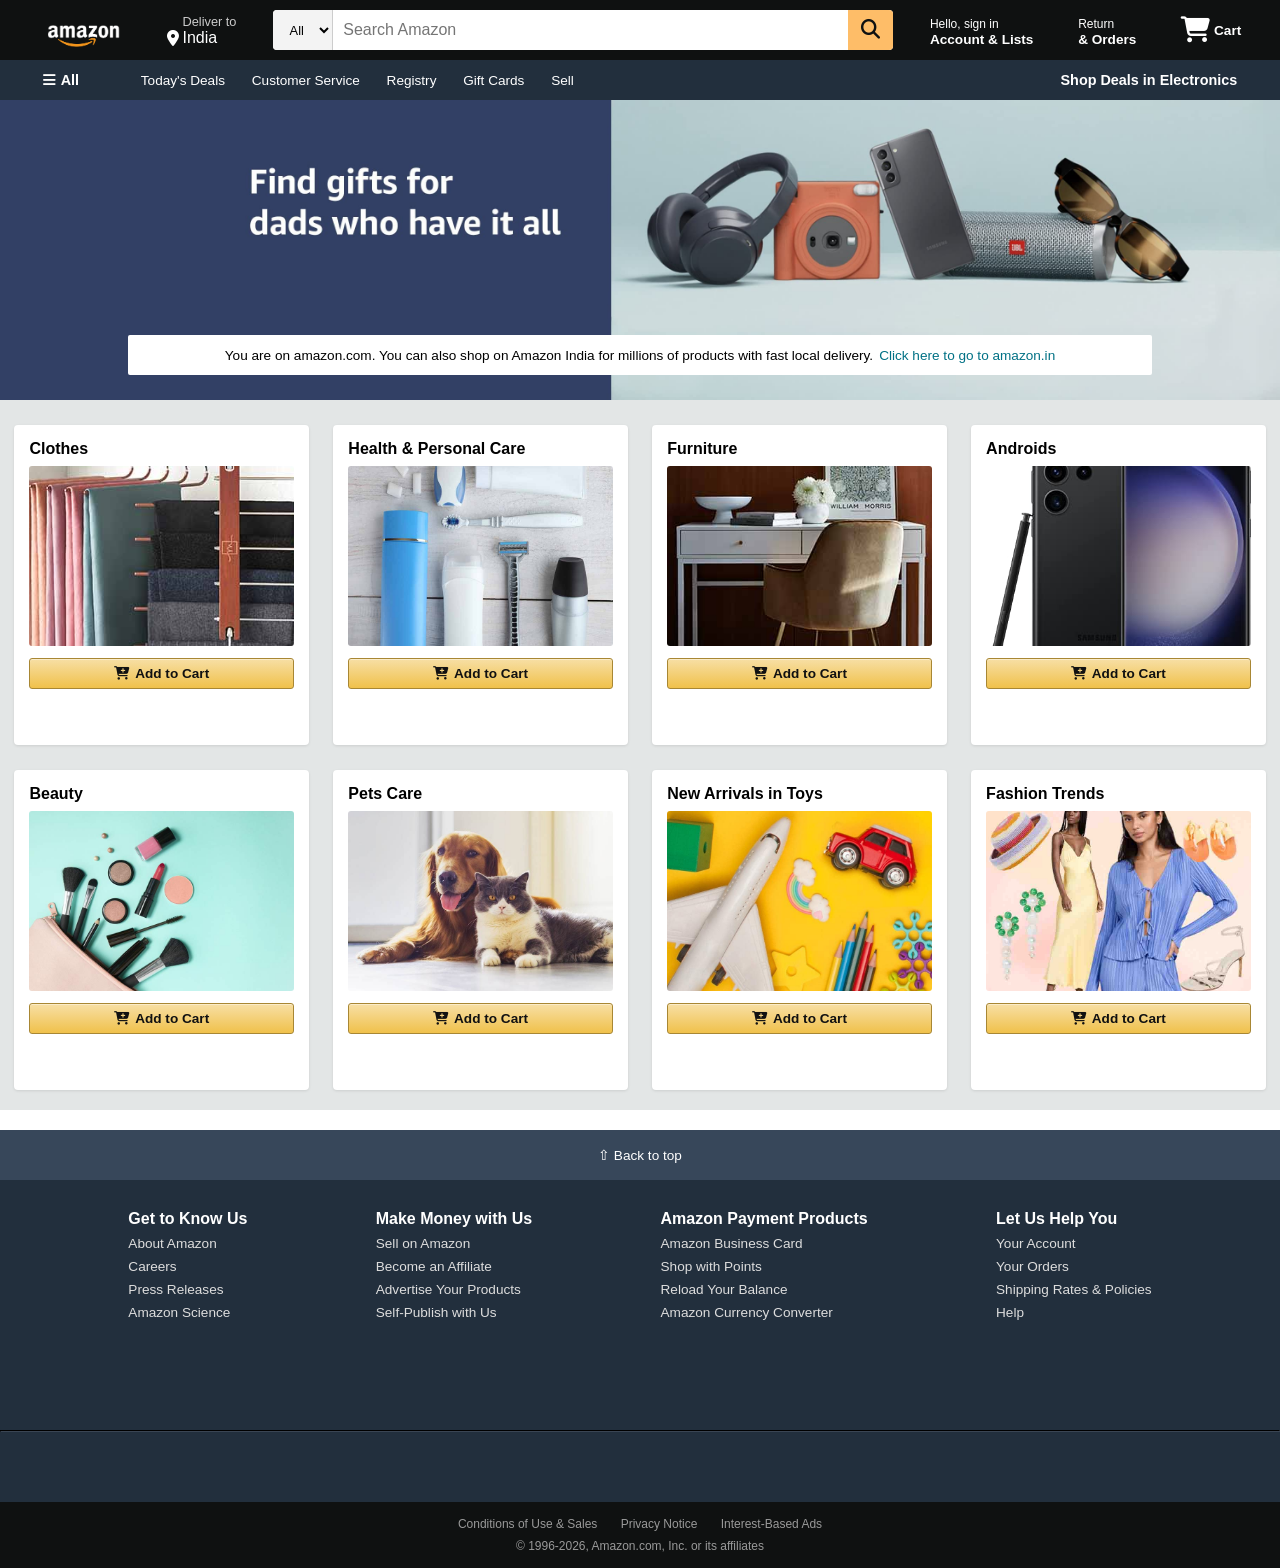
<file: index.html>
<!DOCTYPE html>
<html lang="en">
<head>
    <meta charset="UTF-8">
    <meta name="viewport" content="width=device-width, initial-scale=1.0">
    <title>Amazon</title>
    <link rel="stylesheet" href="amazonBasic.css">
    <link rel="stylesheet" href="https://cdnjs.cloudflare.com/ajax/libs/font-awesome/6.5.0/css/all.min.css">
</head>
<body>
  <header>
    <div class="navbar">
       <div class="nav-logo border">
        <div class="logo"></div>
       </div> 
       <div class="nav-addr border">
        <p class="add-first">Deliver to</p>
        <div class="add-icon">
            <i class="fa-solid fa-location-dot"></i>
            <p class="add-second">India</p>
        </div>
       </div>
       <div class="nav-search">
        <select class="search-select">
            <option>All</option>
            <option>Clothing</option>
            <option>Electronics</option>
            <option>Furniture</option>
            <option>Health</option>
            <option>Toys</option>
        </select>
        <input id="searchInput" placeholder="Search Amazon" class="search-input">
        <div class="search-icon" onclick="handleSearch()">
            <i class="fa-solid fa-magnifying-glass"></i>
        </div>
       </div>
       <div class="nav-sigin border" onclick="goToLogin()" style="cursor:pointer;">
        <p><span id="userGreeting">Hello, sign in</span></p>
        <p class="nav-second"> Account &amp; Lists</p>
       </div>
       <div class="nav-return border">
        <p><span>Return</span></p>
        <p class="nav-second">&amp; Orders</p>
       </div>
       <div class="nav-cart border" onclick="goToCart()" style="cursor:pointer;">
        <i class="fa-solid fa-cart-shopping"></i>
        <span id="cartCount" class="cart-badge">0</span>
        Cart
       </div>
    </div>
    <div class="panel">
        <div class="panel-all">
            <i class="fa-solid fa-bars"></i>
            All
        </div>
        <div class="panel-ops">
            <p>Today's Deals</p>
            <p>Customer Service</p>
            <p>Registry</p>
            <p>Gift Cards</p>
            <p>Sell</p>
        </div>
        <div class="panel-deals">
            Shop Deals in Electronics
        </div>
    </div>
  </header> 

  <div class="hero">
    <div class="hero-message">
        <p>You are on amazon.com. You can also shop on Amazon India for millions of products with fast local delivery. </p>
        <a href="#">Click here to go to amazon.in</a>
    </div>
  </div> 

  <div class="shop-section" id="shopSection">
    <div class="box" data-category="Clothes">
       <div class="box-content">
        <h2>Clothes</h2>
        <div class="box-img" style="background-image: url('box1_image.jpg'); background-color:#f3e5d5;"></div>
        <button class="buy-btn" onclick="addToCart('Clothes', 1299)">
            <i class="fa-solid fa-cart-plus"></i> Add to Cart
        </button>
       </div>
    </div>
    <div class="box" data-category="Health">
         <div class="box-content">
        <h2>Health &amp; Personal Care</h2>
        <div class="box-img" style="background-image: url('box2_image.jpg'); background-color:#e5f3e5;"></div>
        <button class="buy-btn" onclick="addToCart('Health & Personal Care', 849)">
            <i class="fa-solid fa-cart-plus"></i> Add to Cart
        </button>
       </div>
    </div>
    <div class="box" data-category="Furniture">
         <div class="box-content">
        <h2>Furniture</h2>
        <div class="box-img" style="background-image: url('box3_image.jpg'); background-color:#f5ede0;"></div>
        <button class="buy-btn" onclick="addToCart('Furniture', 4999)">
            <i class="fa-solid fa-cart-plus"></i> Add to Cart
        </button>
       </div>
    </div>
    <div class="box" data-category="Electronics">
         <div class="box-content">
        <h2>Androids</h2>
        <div class="box-img" style="background-image: url('box4_image.jpg'); background-color:#e5eaf5;"></div>
        <button class="buy-btn" onclick="addToCart('Android Phone', 12999)">
            <i class="fa-solid fa-cart-plus"></i> Add to Cart
        </button>
       </div>
    </div>
    <div class="box" data-category="Beauty">
       <div class="box-content">
        <h2>Beauty</h2>
        <div class="box-img" style="background-image: url('box5_image.jpg'); background-color:#fce4ec;"></div>
        <button class="buy-btn" onclick="addToCart('Beauty Products', 599)">
            <i class="fa-solid fa-cart-plus"></i> Add to Cart
        </button>
       </div>
    </div>
    <div class="box" data-category="Pets">
         <div class="box-content">
        <h2>Pets Care</h2>
        <div class="box-img" style="background-image: url('box6_image.jpg'); background-color:#fff8e1;"></div>
        <button class="buy-btn" onclick="addToCart('Pet Care', 749)">
            <i class="fa-solid fa-cart-plus"></i> Add to Cart
        </button>
       </div>
    </div>
    <div class="box" data-category="Toys">
         <div class="box-content">
        <h2>New Arrivals in Toys</h2>
        <div class="box-img" style="background-image: url('box7_image.jpg'); background-color:#e8f5e9;"></div>
        <button class="buy-btn" onclick="addToCart('Toy', 399)">
            <i class="fa-solid fa-cart-plus"></i> Add to Cart
        </button>
       </div>
    </div>
    <div class="box" data-category="Fashion">
         <div class="box-content">
        <h2>Fashion Trends</h2>
        <div class="box-img" style="background-image: url('box8_image.jpg'); background-color:#f3e5f5;"></div>
        <button class="buy-btn" onclick="addToCart('Fashion Item', 1599)">
            <i class="fa-solid fa-cart-plus"></i> Add to Cart
        </button>
       </div>
    </div>
  </div>

  <!-- Toast notification -->
  <div id="toast" class="toast"></div>

  <footer>
    <div class="foot-panel1" onclick="window.scrollTo({top:0,behavior:'smooth'})" style="cursor:pointer;">
        &#8679; Back to top
    </div>
    <div class="foot-panel2">
      <ul>
           <p>Get to Know Us</p>
           <a href="#">About Amazon</a>
           <a href="#">Careers</a>
           <a href="#">Press Releases</a>
           <a href="#">Amazon Science</a>
      </ul>
      <ul>
           <p>Make Money with Us</p>
           <a href="#">Sell on Amazon</a>
           <a href="#">Become an Affiliate</a>
           <a href="#">Advertise Your Products</a>
           <a href="#">Self-Publish with Us</a>
      </ul>
      <ul>
           <p>Amazon Payment Products</p>
           <a href="#">Amazon Business Card</a>
           <a href="#">Shop with Points</a>
           <a href="#">Reload Your Balance</a>
           <a href="#">Amazon Currency Converter</a>
      </ul>
      <ul>
           <p>Let Us Help You</p>
           <a href="#">Your Account</a>
           <a href="#">Your Orders</a>
           <a href="#">Shipping Rates &amp; Policies</a>
           <a href="#">Help</a>
      </ul>
    </div>
    <hr>
    <div class="foot-panel3">
        <div class="logo"></div>
    </div>
    <div class="fooot-panel4">
        <div class="pages">
            <a href="#">Conditions of Use &amp; Sales</a>
            <a href="#">Privacy Notice</a>
            <a href="#">Interest-Based Ads</a>
        </div>
        <div class="copyright">
            &copy; 1996-2026, Amazon.com, Inc. or its affiliates
        </div>
    </div>
  </footer>

  <script src="amazonBasic.js"></script>
</body>
</html>
</file>
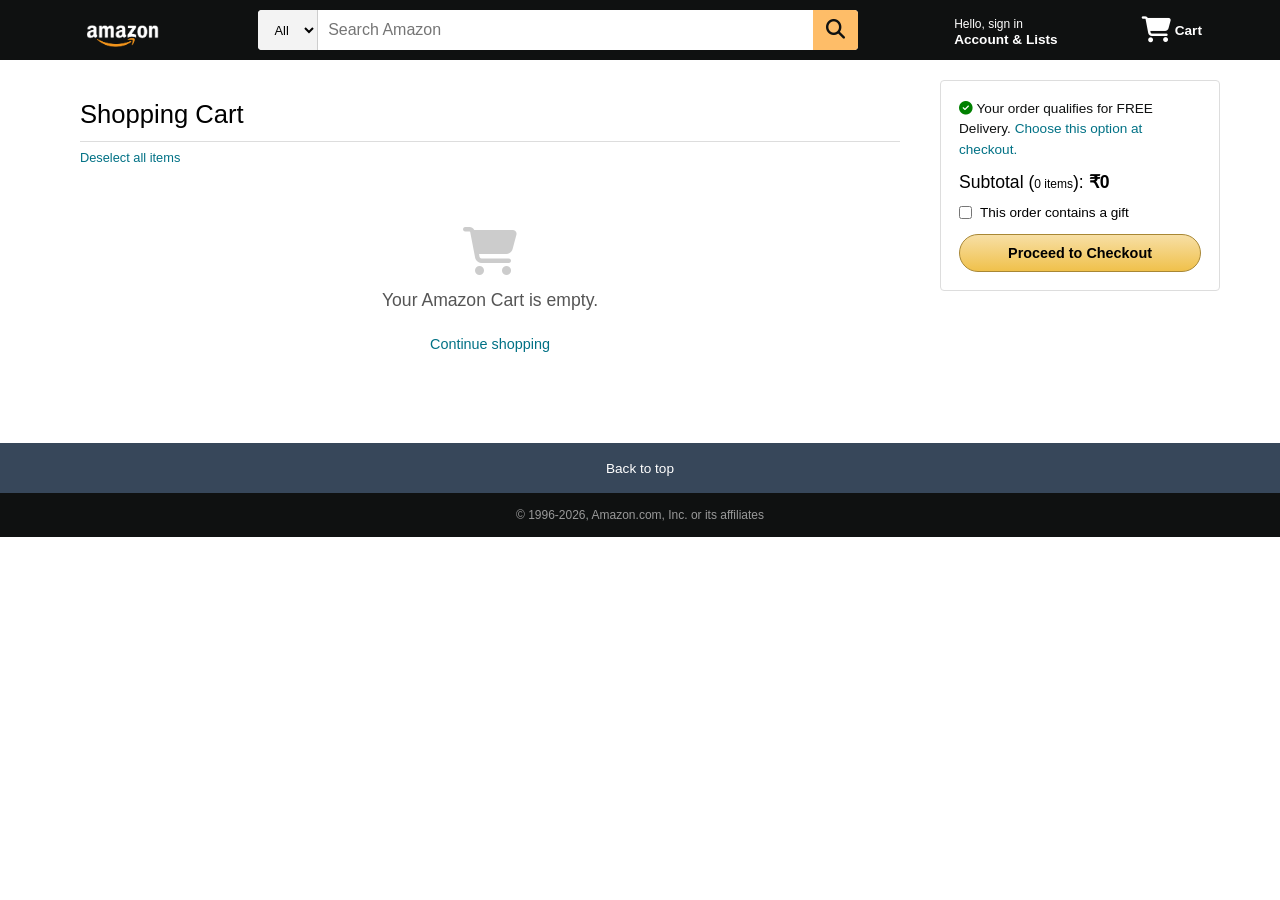
<file: cart.html>
<!DOCTYPE html>
<html lang="en">
<head>
    <meta charset="UTF-8">
    <meta name="viewport" content="width=device-width, initial-scale=1.0">
    <title>Amazon - Shopping Cart</title>
    <link rel="stylesheet" href="amazonBasic.css">
    <link rel="stylesheet" href="https://cdnjs.cloudflare.com/ajax/libs/font-awesome/6.5.0/css/all.min.css">
</head>
<body>

  <header>
    <div class="navbar">
       <div class="nav-logo border" onclick="window.location.href='index.html'" style="cursor:pointer;">
        <div class="logo"></div>
       </div> 
       <div class="nav-search" style="flex:1; max-width:600px; margin:0 20px;">
        <select class="search-select"><option>All</option></select>
        <input placeholder="Search Amazon" class="search-input">
        <div class="search-icon">
            <i class="fa-solid fa-magnifying-glass"></i>
        </div>
       </div>
       <div class="nav-sigin border" onclick="goToLogin()" style="cursor:pointer;">
        <p><span id="userGreeting">Hello, sign in</span></p>
        <p class="nav-second">Account &amp; Lists</p>
       </div>
       <div class="nav-cart border" style="position:relative;">
        <i class="fa-solid fa-cart-shopping"></i>
        <span id="cartCount" class="cart-badge">0</span>
        Cart
       </div>
    </div>
  </header>

  <div class="cart-page">
    <div class="cart-main">
      <h1 class="cart-heading">Shopping Cart</h1>
      <div class="cart-deselect">
        <a href="#" onclick="clearCart()">Deselect all items</a>
      </div>

      <div id="cartItems">
        <!-- Filled by JS -->
      </div>

      <div id="emptyCart" class="empty-cart" style="display:none;">
        <i class="fa-solid fa-cart-shopping" style="font-size:3rem; color:#ccc;"></i>
        <p>Your Amazon Cart is empty.</p>
        <a href="index.html" class="continue-shopping">Continue shopping</a>
      </div>

      <div class="cart-subtotal-row" id="cartSubtotalRow">
        Subtotal (<span id="itemCountLabel">0 items</span>):
        <strong id="subtotalAmount">₹0</strong>
      </div>
    </div>

    <div class="cart-sidebar">
      <div class="cart-summary-box">
        <p class="free-delivery">
          <i class="fa-solid fa-circle-check" style="color:green;"></i>
          Your order qualifies for FREE Delivery.
          <a href="#">Choose this option at checkout.</a>
        </p>
        <p class="summary-subtotal">
          Subtotal (<span id="sidebarItemCount">0 items</span>):
          <strong id="sidebarSubtotal">₹0</strong>
        </p>
        <div class="gift-checkbox">
          <input type="checkbox" id="giftCheck">
          <label for="giftCheck">This order contains a gift</label>
        </div>
        <button class="checkout-btn" onclick="handleCheckout()">
          Proceed to Checkout
        </button>
      </div>
    </div>
  </div>

  <!-- Order confirmation modal -->
  <div id="checkoutModal" class="modal-overlay" style="display:none;">
    <div class="modal-box">
      <i class="fa-solid fa-circle-check modal-icon"></i>
      <h2>Order Placed Successfully!</h2>
      <p>Thank you for shopping with Amazon. Your order will be delivered soon.</p>
      <button class="auth-btn" style="margin-top:15px;" onclick="closeModal()">Continue Shopping</button>
    </div>
  </div>

  <footer>
    <div class="foot-panel1">Back to top</div>
    <div class="fooot-panel4" style="padding-top:15px;">
        <div class="copyright">&copy; 1996-2026, Amazon.com, Inc. or its affiliates</div>
    </div>
  </footer>

  <script src="amazonBasic.js"></script>
</body>
</html>
</file>
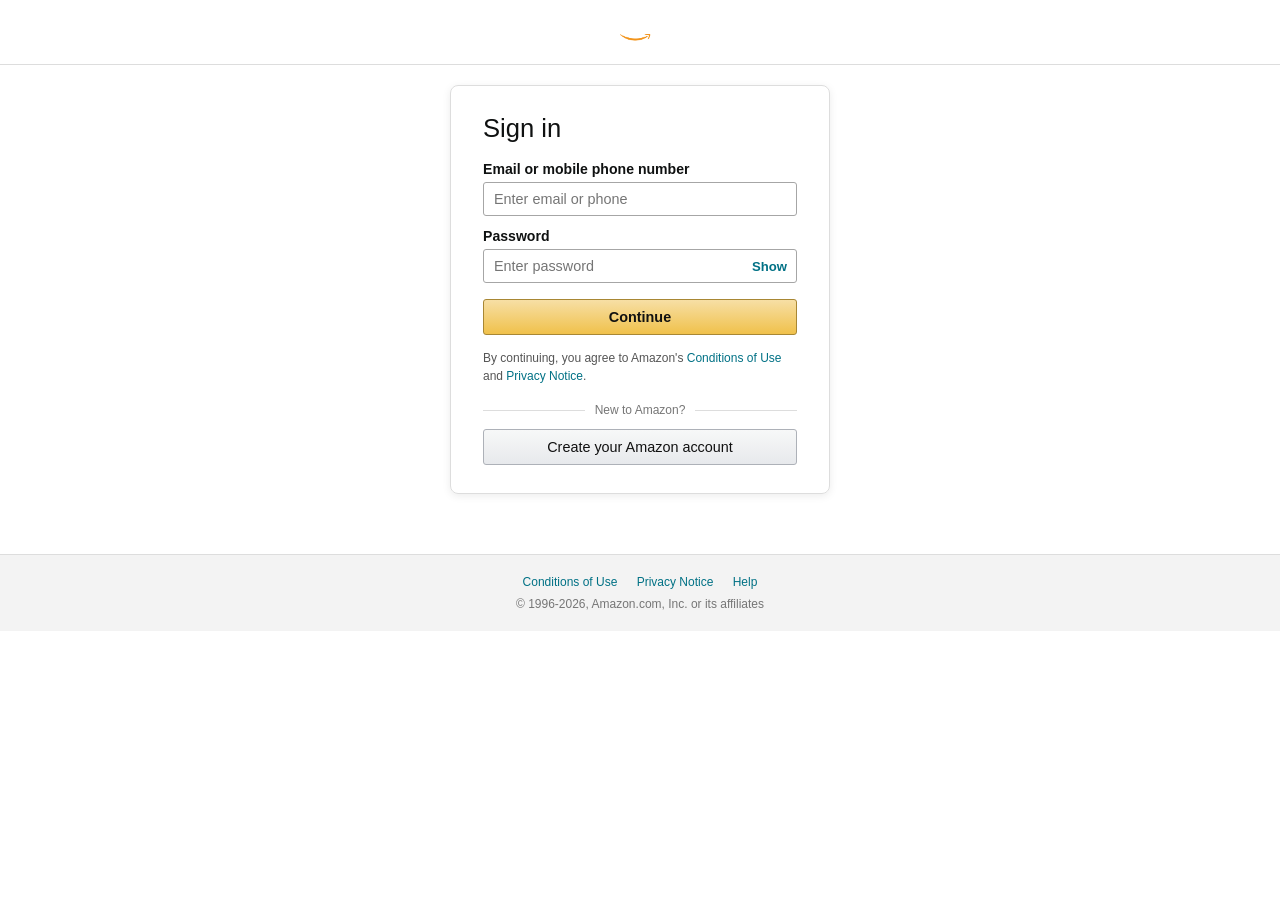
<file: login.html>
<!DOCTYPE html>
<html lang="en">
<head>
    <meta charset="UTF-8">
    <meta name="viewport" content="width=device-width, initial-scale=1.0">
    <title>Amazon Sign-In</title>
    <link rel="stylesheet" href="amazonBasic.css">
    <link rel="stylesheet" href="https://cdnjs.cloudflare.com/ajax/libs/font-awesome/6.5.0/css/all.min.css">
</head>
<body class="auth-body">

  <!-- Minimal header for login page -->
  <header class="auth-header">
    <div class="logo auth-logo" onclick="window.location.href='index.html'" style="cursor:pointer;"></div>
  </header>

  <div class="auth-container">
    <div class="auth-box" id="loginBox">
      <h1 class="auth-title">Sign in</h1>

      <div id="authError" class="auth-error" style="display:none;"></div>

      <label class="auth-label">Email or mobile phone number</label>
      <input type="text" id="loginEmail" class="auth-input" placeholder="Enter email or phone">

      <label class="auth-label" id="passwordLabel">Password</label>
      <div class="password-wrap">
        <input type="password" id="loginPassword" class="auth-input" placeholder="Enter password">
        <span class="toggle-pwd" onclick="togglePassword('loginPassword', this)">Show</span>
      </div>

      <button class="auth-btn" onclick="handleLogin()">Continue</button>

      <p class="auth-terms">
        By continuing, you agree to Amazon's
        <a href="#">Conditions of Use</a> and
        <a href="#">Privacy Notice</a>.
      </p>

      <div class="auth-divider"><span>New to Amazon?</span></div>

      <button class="auth-btn-secondary" onclick="showRegister()">
        Create your Amazon account
      </button>
    </div>

    <!-- Register Box (hidden by default) -->
    <div class="auth-box" id="registerBox" style="display:none;">
      <h1 class="auth-title">Create account</h1>

      <div id="regError" class="auth-error" style="display:none;"></div>

      <label class="auth-label">Your name</label>
      <input type="text" id="regName" class="auth-input" placeholder="First and last name">

      <label class="auth-label">Email</label>
      <input type="email" id="regEmail" class="auth-input" placeholder="Enter your email">

      <label class="auth-label">Password</label>
      <div class="password-wrap">
        <input type="password" id="regPassword" class="auth-input" placeholder="At least 6 characters">
        <span class="toggle-pwd" onclick="togglePassword('regPassword', this)">Show</span>
      </div>

      <label class="auth-label">Re-enter password</label>
      <div class="password-wrap">
        <input type="password" id="regPassword2" class="auth-input" placeholder="Re-enter password">
        <span class="toggle-pwd" onclick="togglePassword('regPassword2', this)">Show</span>
      </div>

      <button class="auth-btn" onclick="handleRegister()">Create your Amazon account</button>

      <p class="auth-terms">
        By creating an account, you agree to Amazon's
        <a href="#">Conditions of Use</a> and
        <a href="#">Privacy Notice</a>.
      </p>

      <div class="auth-divider"><span>Already have an account?</span></div>
      <button class="auth-btn-secondary" onclick="showLogin()">Sign in</button>
    </div>
  </div>

  <footer class="auth-footer">
    <div class="auth-footer-links">
      <a href="#">Conditions of Use</a>
      <a href="#">Privacy Notice</a>
      <a href="#">Help</a>
    </div>
    <p>&copy; 1996-2026, Amazon.com, Inc. or its affiliates</p>
  </footer>

  <script src="amazonBasic.js"></script>
</body>
</html>
</file>
<file: amazonBasic.css>
/* ===== RESET & BASE ===== */
* {
    margin: 0;
    padding: 0;
    box-sizing: border-box;
    font-family: Arial, Helvetica, sans-serif;
}
a { text-decoration: none; }

/* ===== NAVBAR ===== */
.navbar {
    height: 60px;
    background-color: #0f1111;
    color: white;
    display: flex;
    align-items: center;
    justify-content: space-evenly;
    padding: 0 10px;
    gap: 8px;
}
.nav-logo{
      height: 50px;
      width: 100px;
}
.logo{
    background-image: url("amazon_logo.png");
    background-size: cover;
    height: 50px;
    width: 100%;
}
.border { border: 2px solid transparent; border-radius: 3px; padding: 4px 6px; }
.border:hover { border: 1.5px solid white; }
.add-first { color: #cccccc; font-size: 0.8rem; margin-left: 15px; }
.add-second { font-size: 1rem; margin-left: 3px; }
.add-icon { display: flex; align-items: center; }

/* Search */
.nav-search {
    display: flex;
    background-color: white;
    width: 620px;
    height: 40px;
    border-radius: 4px;
    overflow: hidden;
}
.search-select {
    background-color: #f3f3f3;
    width: 60px;
    text-align: center;
    border: none;
    border-right: 1px solid #cdcdcd;
    font-size: 0.8rem;
    cursor: pointer;
}
.search-input {
    flex: 1;
    padding: 0 10px;
    font-size: 1rem;
    border: none;
    outline: none;
}
.search-icon {
    width: 45px;
    display: flex;
    justify-content: center;
    align-items: center;
    font-size: 1.2rem;
    background-color: #febd68;
    color: #0f1111;
    cursor: pointer;
    transition: background-color 0.2s;
}
.search-icon:hover { background-color: #f3a847; }
.nav-search:focus-within { outline: 2px solid #f3a847; }

span { font-size: 0.75rem; }
.nav-second { font-size: 0.85rem; font-weight: 700; }

/* Cart */
.nav-cart {
    font-size: 0.85rem;
    font-weight: 700;
    display: flex;
    align-items: center;
    gap: 4px;
    position: relative;
}
.nav-cart i { font-size: 26px; }
.cart-badge {
    position: absolute;
    top: -6px;
    left: 18px;
    background-color: #f3a847;
    color: #0f1111;
    border-radius: 50%;
    font-size: 0.7rem;
    font-weight: 800;
    min-width: 18px;
    height: 18px;
    display: flex;
    align-items: center;
    justify-content: center;
    padding: 0 3px;
}

/* Panel */
.panel {
    height: 40px;
    background-color: #222f3d;
    display: flex;
    color: white;
    align-items: center;
    justify-content: space-evenly;
}
.panel-all {
    display: flex;
    align-items: center;
    gap: 5px;
    font-size: 0.9rem;
    font-weight: 700;
    padding: 4px 8px;
    border-radius: 3px;
    cursor: pointer;
}
.panel-all:hover, .panel-ops p:hover, .panel-deals:hover {
    border: 1px solid white;
    border-radius: 3px;
}
.panel-ops { width: 70%; font-size: 0.85rem; }
.panel-ops p { display: inline; margin-left: 15px; cursor: pointer; padding: 4px; }
.panel-deals { font-size: 0.9rem; font-weight: 700; cursor: pointer; padding: 4px 8px; }

/* ===== HERO ===== */
.hero{
    background-image: url("hero_image.jpg");
    background-size: cover;
    height: 300px;
    display: flex;
    justify-content: center;
    align-items: flex-end;
}
.hero-message {
    background-color: white;
    color: black;
    height: 40px;
    display: flex;
    align-items: center;
    justify-content: center;
    gap: 6px;
    font-size: 0.85rem;
    width: 80%;
    margin-bottom: 25px;
    padding: 0 12px;
    border-radius: 2px;
}
.hero-message a { color: #007185; }

/* ===== SHOP SECTION ===== */
.shop-section {
    display: flex;
    flex-wrap: wrap;
    justify-content: space-evenly;
    background-color: #e3e6e6;
    padding: 10px 0 20px;
    gap: 10px;
}
.box {
    height: 320px;
    width: 23%;
    background-color: white;
    padding: 15px;
    margin-top: 15px;
    border-radius: 4px;
    box-shadow: 0 1px 3px rgba(0,0,0,0.1);
    transition: box-shadow 0.2s, transform 0.2s;
}
.box:hover {
    box-shadow: 0 4px 12px rgba(0,0,0,0.18);
    transform: translateY(-2px);
}
.box h2 { font-size: 1rem; font-weight: 700; margin-bottom: 8px; }
.box-img {
    height: 180px;
    background-size: cover;
    background-position: center;
    background-repeat: no-repeat;
    border-radius: 3px;
    margin-bottom: 12px;
}

/* ===== BUY BUTTON ===== */
.buy-btn {
    display: inline-flex;
    align-items: center;
    gap: 6px;
    background: linear-gradient(to bottom, #f7dfa5, #f0c14b);
    color: #111;
    border: 1px solid #a88734;
    border-radius: 3px;
    padding: 7px 14px;
    font-size: 0.85rem;
    font-weight: 600;
    cursor: pointer;
    transition: all 0.15s ease;
    box-shadow: 0 1px 0 rgba(255,255,255,.4) inset;
    width: 100%;
    justify-content: center;
}
.buy-btn:hover {
    background: linear-gradient(to bottom, #f5d78e, #eeb933);
    border-color: #a07719;
    box-shadow: 0 2px 5px rgba(0,0,0,0.15);
}
.buy-btn:active {
    background: linear-gradient(to bottom, #eeb933, #f5d78e);
    box-shadow: inset 0 2px 4px rgba(0,0,0,0.15);
    transform: translateY(1px);
}
.buy-btn.added {
    background: linear-gradient(to bottom, #c8f7c5, #5cb85c);
    border-color: #3d8b3d;
    color: white;
}

/* ===== TOAST ===== */
.toast {
    position: fixed;
    bottom: 30px;
    left: 50%;
    transform: translateX(-50%) translateY(100px);
    background-color: #23d160;
    color: white;
    padding: 12px 28px;
    border-radius: 25px;
    font-size: 0.95rem;
    font-weight: 600;
    box-shadow: 0 4px 15px rgba(0,0,0,0.2);
    opacity: 0;
    transition: transform 0.35s ease, opacity 0.35s ease;
    z-index: 9999;
    pointer-events: none;
}
.toast.show {
    transform: translateX(-50%) translateY(0);
    opacity: 1;
}

/* ===== FOOTER ===== */
footer { margin-top: 20px; }
.foot-panel1 {
    background-color: #37475a;
    color: white;
    height: 50px;
    display: flex;
    justify-content: center;
    align-items: center;
    font-size: 0.85rem;
    transition: background-color 0.2s;
}
.foot-panel1:hover { background-color: #485769; }
.foot-panel2 {
    background-color: #222f3d;
    color: white;
    min-height: 250px;
    display: flex;
    justify-content: space-evenly;
    padding: 10px 0 20px;
    flex-wrap: wrap;
}
ul { margin-top: 20px; list-style: none; }
ul p { font-size: 1rem; font-weight: 700; margin-bottom: 8px; }
ul a {
    display: block;
    font-size: 0.85rem;
    margin-top: 8px;
    color: #dddddd;
    transition: color 0.15s;
}
ul a:hover { color: white; text-decoration: underline; }
.foot-panel3 {
    background-color: #222f3d;
    color: white;
    height: 70px;
    display: flex;
    justify-content: center;
    align-items: center;
}
.fooot-panel4 {
    background-color: #0f1111;
    color: #999;
    padding: 15px;
    font-size: 0.75rem;
    text-align: center;
}
.pages { margin-bottom: 8px; }
.pages a {
    color: #999;
    margin: 0 10px;
    transition: color 0.15s;
}
.pages a:hover { color: white; text-decoration: underline; }
footer hr { border-color: #3a4553; }

/* ===== AUTH / LOGIN PAGE ===== */
.auth-body { background-color: white; }
.auth-header {
    background-color: white;
    height: 65px;
    display: flex;
    justify-content: center;
    align-items: center;
    border-bottom: 1px solid #ddd;
}
.auth-logo {
    background-color: white;
    background-image: url("amazon_logo.png");
    background-size: contain;
    background-repeat: no-repeat;
    background-position: center;
    height: 40px;
    width: 120px;
}
.auth-container {
    display: flex;
    justify-content: center;
    padding: 20px 0 40px;
}
.auth-box {
    width: 100%;
    max-width: 380px;
    border: 1px solid #ddd;
    border-radius: 8px;
    padding: 28px 32px;
    box-shadow: 0 2px 8px rgba(0,0,0,0.08);
}
.auth-title {
    font-size: 1.6rem;
    font-weight: 400;
    margin-bottom: 18px;
    color: #0f1111;
}
.auth-label {
    display: block;
    font-size: 0.88rem;
    font-weight: 700;
    margin-bottom: 5px;
    margin-top: 12px;
    color: #0f1111;
}
.auth-input {
    width: 100%;
    padding: 8px 10px;
    border: 1px solid #a6a6a6;
    border-radius: 3px;
    font-size: 0.9rem;
    outline: none;
    transition: border-color 0.2s, box-shadow 0.2s;
}
.auth-input:focus {
    border-color: #e77600;
    box-shadow: 0 0 0 3px rgba(231, 118, 0, 0.25);
}
.password-wrap { position: relative; }
.password-wrap .auth-input { padding-right: 55px; }
.toggle-pwd {
    position: absolute;
    right: 10px;
    top: 50%;
    transform: translateY(-50%);
    font-size: 0.82rem;
    color: #007185;
    cursor: pointer;
    font-weight: 700;
}
.toggle-pwd:hover { text-decoration: underline; color: #c7511f; }

.auth-btn {
    display: block;
    width: 100%;
    margin-top: 16px;
    padding: 9px;
    background: linear-gradient(to bottom, #f7dfa5, #f0c14b);
    border: 1px solid #a88734;
    border-radius: 3px;
    font-size: 0.9rem;
    font-weight: 600;
    cursor: pointer;
    transition: background 0.15s;
    color: #111;
}
.auth-btn:hover { background: linear-gradient(to bottom, #f5d78e, #eeb933); }
.auth-btn:active { background: linear-gradient(to bottom, #eeb933, #f5d78e); }

.auth-btn-secondary {
    display: block;
    width: 100%;
    margin-top: 12px;
    padding: 9px;
    background: linear-gradient(to bottom, #f7f8f8, #e7e9ec);
    border: 1px solid #adb1b8;
    border-radius: 3px;
    font-size: 0.9rem;
    cursor: pointer;
    transition: background 0.15s;
    color: #111;
}
.auth-btn-secondary:hover { background: linear-gradient(to bottom, #e7e9ec, #d9dce1); }

.auth-terms {
    font-size: 0.75rem;
    color: #555;
    margin-top: 14px;
    line-height: 1.5;
}
.auth-terms a { color: #007185; }
.auth-terms a:hover { color: #c7511f; text-decoration: underline; }

.auth-divider {
    display: flex;
    align-items: center;
    gap: 10px;
    margin: 18px 0 4px;
    font-size: 0.82rem;
    color: #767676;
}
.auth-divider::before, .auth-divider::after {
    content: '';
    flex: 1;
    height: 1px;
    background: #ddd;
}

.auth-error {
    background-color: #fff4f4;
    border: 1px solid #cc0c39;
    border-left: 4px solid #cc0c39;
    border-radius: 3px;
    color: #cc0c39;
    font-size: 0.85rem;
    padding: 10px 12px;
    margin-bottom: 10px;
}

.auth-footer {
    text-align: center;
    padding: 20px;
    background-color: #f3f3f3;
    border-top: 1px solid #ddd;
    font-size: 0.75rem;
    color: #767676;
}
.auth-footer-links { margin-bottom: 8px; }
.auth-footer-links a {
    color: #007185;
    margin: 0 8px;
}
.auth-footer-links a:hover { text-decoration: underline; }

/* ===== CART PAGE ===== */
.cart-page {
    display: flex;
    gap: 20px;
    max-width: 1200px;
    margin: 20px auto;
    padding: 0 20px;
    align-items: flex-start;
}
.cart-main { flex: 1; background: white; padding: 20px; border-radius: 4px; }
.cart-heading { font-size: 1.6rem; font-weight: 400; border-bottom: 1px solid #ddd; padding-bottom: 12px; margin-bottom: 8px; }
.cart-deselect { font-size: 0.8rem; margin-bottom: 12px; }
.cart-deselect a { color: #007185; }
.cart-deselect a:hover { color: #c7511f; text-decoration: underline; }

.cart-item {
    display: flex;
    gap: 16px;
    padding: 16px 0;
    border-bottom: 1px solid #e3e6e6;
    align-items: flex-start;
}
.cart-item-img {
    width: 100px;
    height: 100px;
    background-color: #f0f2f2;
    border-radius: 4px;
    display: flex;
    align-items: center;
    justify-content: center;
    font-size: 2.5rem;
    flex-shrink: 0;
}
.cart-item-info { flex: 1; }
.cart-item-name { font-size: 1rem; font-weight: 600; color: #007185; margin-bottom: 6px; }
.cart-item-name:hover { color: #c7511f; cursor: pointer; }
.cart-item-price { font-size: 1.1rem; font-weight: 700; color: #0f1111; margin-bottom: 8px; }
.cart-item-actions { display: flex; align-items: center; gap: 10px; font-size: 0.85rem; }
.qty-btn {
    width: 28px;
    height: 28px;
    background: linear-gradient(to bottom, #f7f8f8, #e7e9ec);
    border: 1px solid #adb1b8;
    border-radius: 3px;
    font-size: 1rem;
    cursor: pointer;
    display: flex;
    align-items: center;
    justify-content: center;
    font-weight: 700;
    transition: background 0.15s;
}
.qty-btn:hover { background: linear-gradient(to bottom, #e7e9ec, #d9dce1); }
.qty-display { font-size: 0.95rem; min-width: 24px; text-align: center; font-weight: 600; }
.remove-link { color: #c7511f; cursor: pointer; font-size: 0.85rem; padding-left: 10px; border-left: 1px solid #ddd; }
.remove-link:hover { text-decoration: underline; }

.cart-subtotal-row {
    text-align: right;
    font-size: 1rem;
    margin-top: 16px;
    padding-top: 12px;
    border-top: 1px solid #ddd;
}
.cart-subtotal-row strong { font-size: 1.15rem; }

.empty-cart {
    text-align: center;
    padding: 50px 20px;
    color: #555;
}
.empty-cart p { margin: 15px 0; font-size: 1.1rem; }
.continue-shopping {
    display: inline-block;
    margin-top: 10px;
    color: #007185;
    font-size: 0.9rem;
}
.continue-shopping:hover { color: #c7511f; text-decoration: underline; }

/* Cart Sidebar */
.cart-sidebar { width: 280px; flex-shrink: 0; }
.cart-summary-box {
    background: white;
    padding: 18px;
    border-radius: 4px;
    border: 1px solid #ddd;
}
.free-delivery { font-size: 0.85rem; color: #0f1111; margin-bottom: 12px; line-height: 1.5; }
.free-delivery a { color: #007185; }
.summary-subtotal { font-size: 1.1rem; margin-bottom: 12px; }
.gift-checkbox { display: flex; align-items: center; gap: 8px; font-size: 0.85rem; margin-bottom: 14px; }
.checkout-btn {
    width: 100%;
    padding: 10px;
    background: linear-gradient(to bottom, #f7dfa5, #f0c14b);
    border: 1px solid #a88734;
    border-radius: 20px;
    font-size: 0.9rem;
    font-weight: 600;
    cursor: pointer;
    transition: background 0.15s;
}
.checkout-btn:hover { background: linear-gradient(to bottom, #f5d78e, #eeb933); }

/* Modal */
.modal-overlay {
    position: fixed;
    inset: 0;
    background: rgba(0,0,0,0.6);
    display: flex;
    justify-content: center;
    align-items: center;
    z-index: 10000;
}
.modal-box {
    background: white;
    padding: 40px;
    border-radius: 8px;
    text-align: center;
    max-width: 400px;
    animation: popIn 0.3s ease;
}
.modal-icon { font-size: 3.5rem; color: #5cb85c; margin-bottom: 15px; display: block; }
.modal-box h2 { font-size: 1.4rem; margin-bottom: 10px; }
.modal-box p { color: #555; font-size: 0.95rem; }
@keyframes popIn {
    from { transform: scale(0.85); opacity: 0; }
    to { transform: scale(1); opacity: 1; }
}

/* ===== RESPONSIVE ===== */
@media (max-width: 1024px) {
    .nav-search { width: 420px; }
    .panel-ops { width: 60%; font-size: 0.8rem; }
    .box { width: 45%; }
    .hero { height: 250px; }
    .foot-panel2 { padding-bottom: 20px; }
    .cart-page { flex-direction: column; }
    .cart-sidebar { width: 100%; }
}
@media (max-width: 768px) {
    .navbar { flex-wrap: wrap; height: auto; padding: 10px; }
    .nav-search { width: 95%; margin: 8px auto; order: 3; }
    .panel { flex-wrap: wrap; height: auto; padding: 8px; }
    .panel-ops { width: 100%; text-align: center; }
    .panel-deals { width: 100%; text-align: center; margin-top: 5px; }
    .hero { height: 200px; }
    .hero-message { width: 95%; font-size: 0.75rem; text-align: center; flex-direction: column; height: auto; padding: 8px; }
    .box { width: 90%; }
    .foot-panel2 { flex-direction: column; align-items: center; text-align: center; height: auto; }
    .auth-box { margin: 0 15px; }
}
@media (max-width: 480px) {
    .search-select { display: none; }
    .box-img { height: 150px; }
    .cart-item-img { width: 70px; height: 70px; font-size: 1.8rem; }
}
</file>
